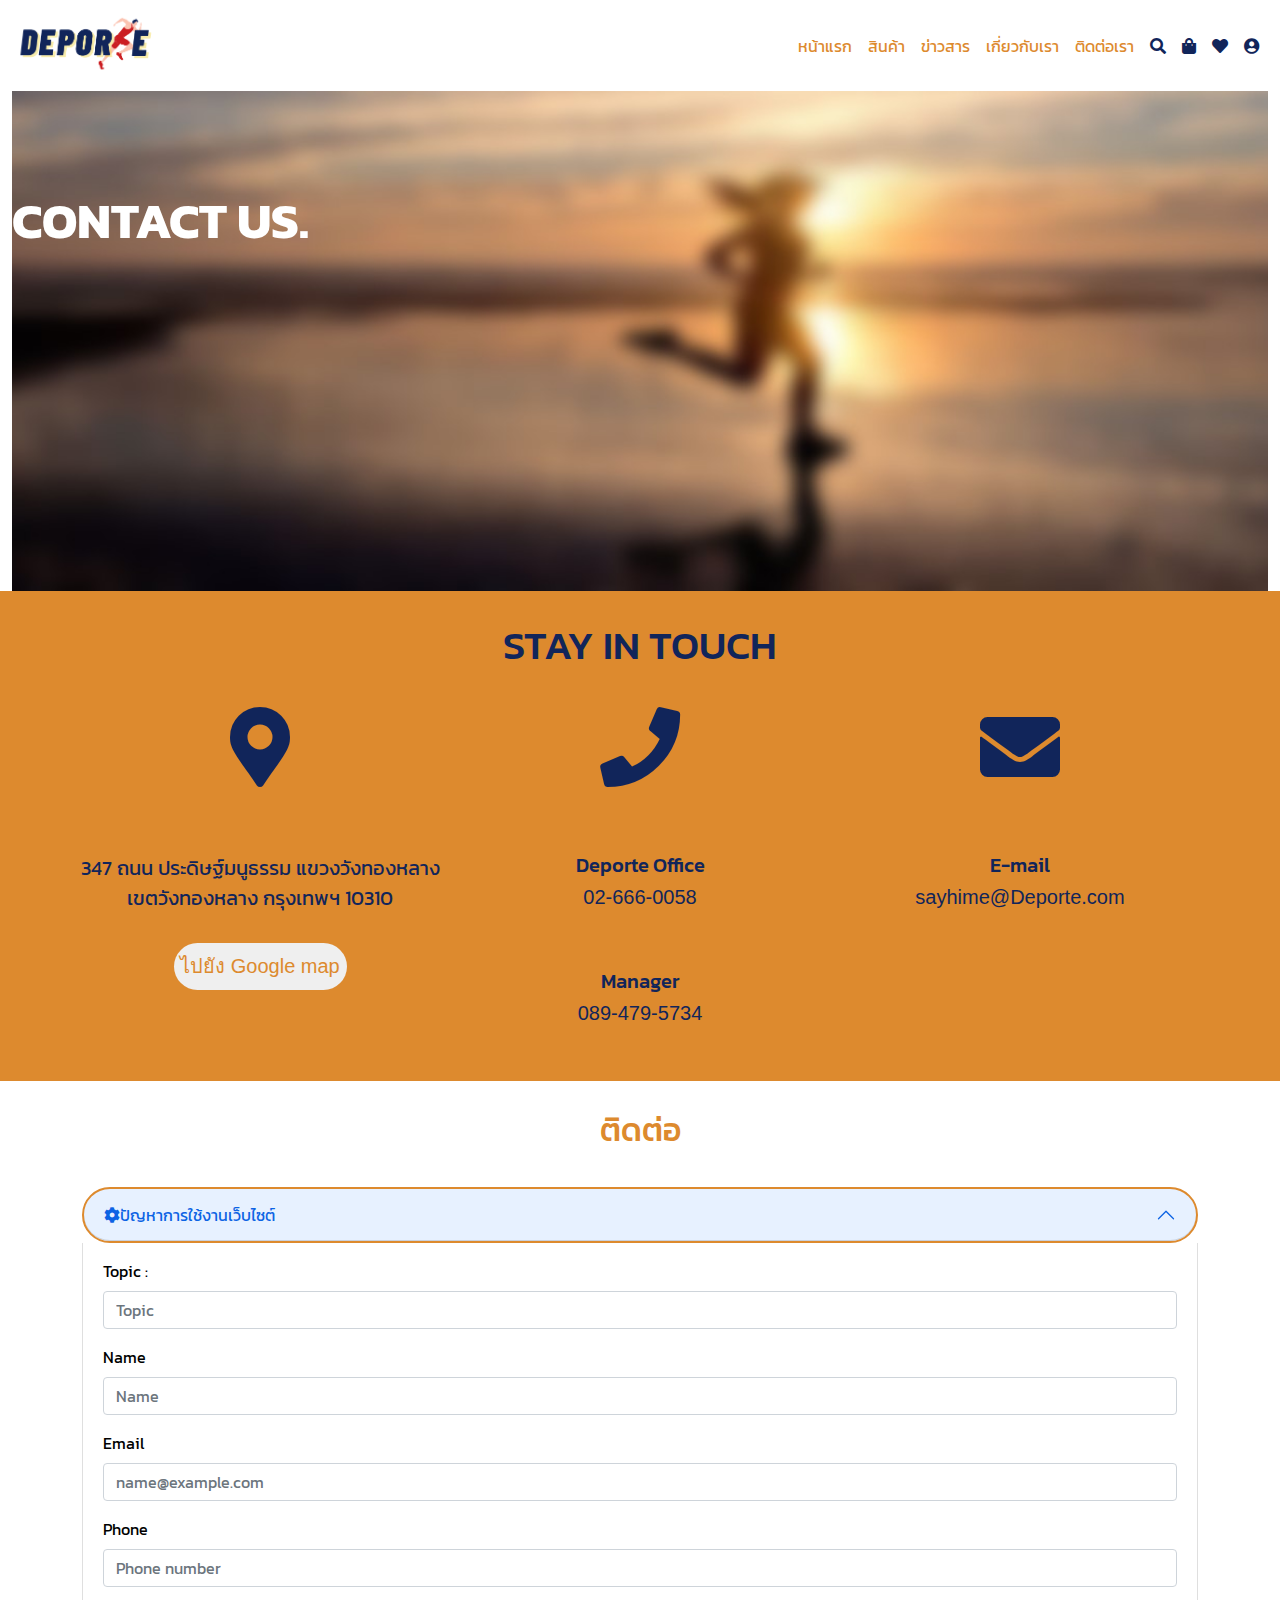
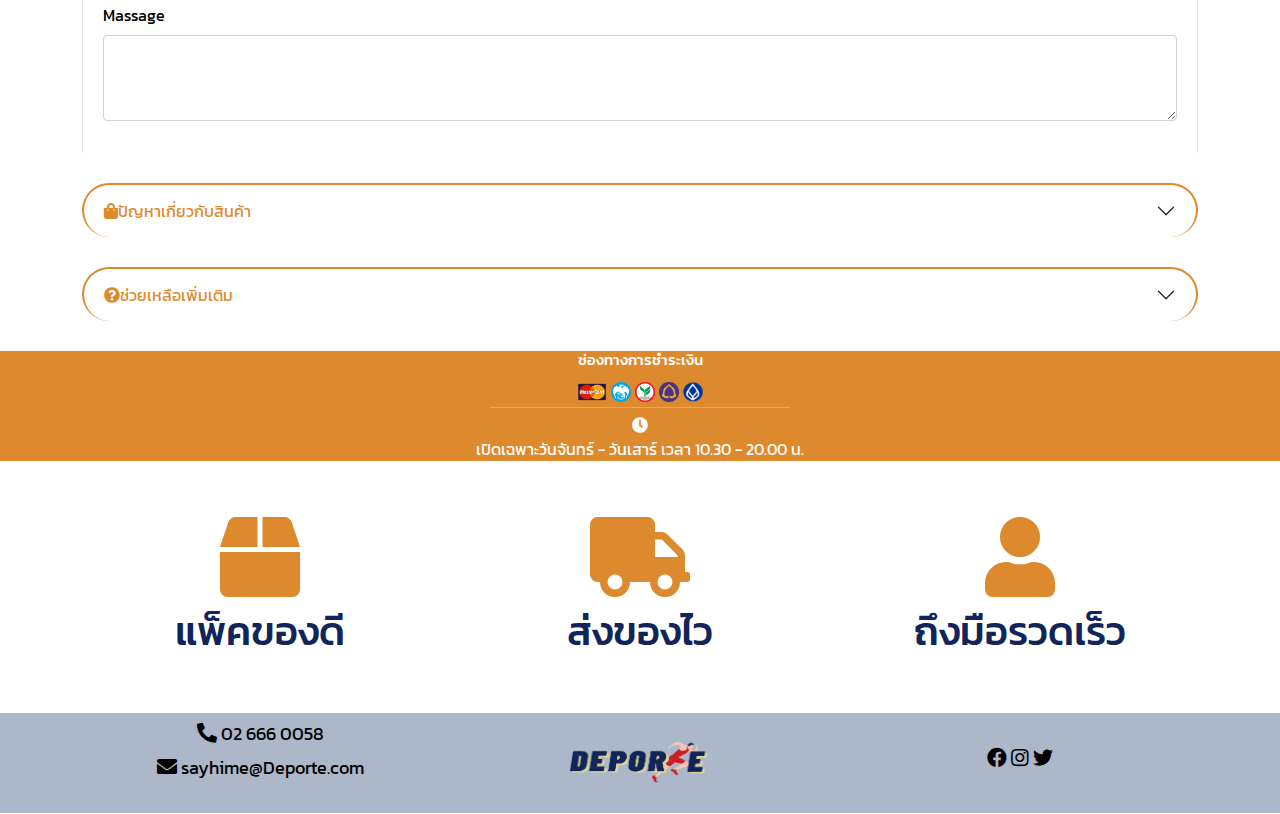
<file: contact.html>
<!DOCTYPE html>
<html lang="en">
<head>
    <meta charset="UTF-8">
    <meta http-equiv="X-UA-Compatible" content="IE=edge">
    <meta name="viewport" content="width=device-width, initial-scale=1.0">
    <title>Deporte</title>
    <link rel="shortcut icon" href="images/Logo.ico">
    <link rel="stylesheet" type="text/css" href="css/contact.css">
    <link rel="stylesheet" type="text/css" href="css/bootstrap.min.css">
    <link rel="stylesheet" type="text/css" href="css/font-awesome.min.css">
    <link href="https://cdn.jsdelivr.net/npm/bootstrap@5.0.0-beta3/dist/css/bootstrap.min.css" rel="stylesheet"
        integrity="sha384-eOJMYsd53ii+scO/bJGFsiCZc+5NDVN2yr8+0RDqr0Ql0h+rP48ckxlpbzKgwra6" crossorigin="anonymous">

    <link rel="stylesheet" type="text/css"
        href="https://cdnjs.cloudflare.com/ajax/libs/font-awesome/5.15.2/css/all.min.css">
    <link rel="preconnect" href="https://fonts.gstatic.com">
    <link href="https://fonts.googleapis.com/css2?family=Kanit&display=swap" rel="stylesheet">
</head>

<body>
    <div class="container-fluid">
        <nav class="navbar navbar-expand-md navbar-light">
            <a href="index.html" class="navbar-brand">
                <img class="logo" src="images/Logo.png" width="150" height="65">
            </a>
            <button class="navbar-toggler" type="button" data-bs-toggle="collapse" data-bs-target="#toggleMobileMenu"
                aria-controls="toggleMobileMenu" aria-expanded="false" aria-lable="Toggle navigation">

                <span class="navbar-toggler-icon"></span>
            </button>
            <div class="collapse navbar-collapse" id="toggleMobileMenu">
                <ul class="navbar-nav ms-auto">
                    <li>
                        <a href="index.html" class="nav-link" style="color: #DD8A2E;">หน้าแรก</a>
                    </li>
                    <li>
                        <a href="feature.html" class="nav-link" style="color: #DD8A2E;">สินค้า</a>
                    </li>
                    <li>
                        <a href="#" class="nav-link" style="color: #DD8A2E;">ข่าวสาร</a>
                    </li>
                    <li>
                        <a href="#" class="nav-link" style="color: #DD8A2E;">เกี่ยวกับเรา</a>
                    </li>
                    <li>
                        <a href="contact.html" class="nav-link" style="color: #DD8A2E;">ติดต่อเรา</a>
                    </li>
                    <li>
                        <a href="#" class="nav-link" style="color: #11255A;"><i class="fa fa-search"></i></a>
                    </li>
                    <li>
                        <a href="#" class="nav-link" style="color: #11255A;"><i class="fa fa-shopping-bag"></i></a>
                    </li>
                    <li>
                        <a href="#" class="nav-link" style="color: #11255A;"><i class="fa fa-heart"></i></a>
                    </li>
                    <li>
                        <a href="#" class="nav-link" style="color: #11255A;"><i class="fa fa-user-circle"></i></a>
                    </li>
                </ul>
            </div>
        </nav>
        <div class="banner">
            <h1>CONTACT US.</h1>
        </div>
    </div>
    <!-- contact -->
    <div class="contact">
        <div class="container">
            <div class="text">
                <h1>STAY IN TOUCH</h1>
            </div>
            <div class="row mx-n1">
                <div class="col-sm-4 px-1">
                    <div class="box-contact">
                        <i class="fa fa-map-marker-alt"></i>
                        <p>347 ถนน ประดิษฐ์มนูธรรม
                            แขวงวังทองหลาง <br> เขตวังทองหลาง
                            กรุงเทพฯ 10310</p>
                        <button class="icon-button">ไปยัง Google map</button>
                    </div>
                </div>
                <div class="col-sm-4 px-1">
                    <div class="box-contact">
                        <i class="fa fa-phone"></i><br>
                        <h3>Deporte Office</h3>
                        <h5>02-666-0058</h5>
                        <h3>Manager</h3>
                        <h5>089-479-5734</h5>
                    </div>
                </div>
                <div class="col-sm-4 px-1">
                    <div class="box-contact">
                        <i class="fa fa-envelope"></i>
                        <h3>E-mail</h3>
                        <h5>sayhime@Deporte.com</h5>
                    </div>
                </div>
            </div>
        </div>
    </div>
    <!-- ติดต่อ -->
    <section class="con">
        <div class="container">
            <h2>ติดต่อ</h2>
            <div class="row">
                <div class="col-12">
                    <div class="accordion" id="accordionExample">
                        <!-- <div class="accordion-item"> -->
                        <h2 class="accordion-header" id="headingOne">
                            <button class="accordion-button" type="button" data-bs-toggle="collapse"
                                data-bs-target="#collapseOne" aria-expanded="true" aria-controls="collapseOne">
                                <i class="fa fa-cog "></i>ปัญหาการใช้งานเว็บไซต์
                            </button>
                        </h2>
                        <div id="collapseOne" class="accordion-collapse collapse show" aria-labelledby="headingOne"
                            data-bs-parent="#accordionExample">
                            <div class="accordion-body">
                                <div class="mb-3">
                                    <label for="exampleFormControlInput1" class="form-label">Topic :</label>
                                    <input class="form-control" id="exampleFormControlInput1" placeholder="Topic">
                                </div>
                                <div class="mb-3">
                                    <label for="exampleFormControlInput1" class="form-label">Name</label>
                                    <input class="form-control" id="exampleFormControlInput1" placeholder="Name">
                                </div>
                                <div class="mb-3">
                                    <label for="exampleFormControlInput1" class="form-label">Email</label>
                                    <input type="email" class="form-control" id="exampleFormControlInput1"
                                        placeholder="name@example.com">
                                </div>
                                <div class="mb-3">
                                    <label for="exampleFormControlInput1" class="form-label">Phone</label>
                                    <input class="form-control" id="exampleFormControlInput1"
                                        placeholder="Phone number">
                                </div>
                                <div class="mb-3">
                                    <label for="exampleFormControlTextarea1" class="form-label">Massage</label>
                                    <textarea class="form-control" id="exampleFormControlTextarea1" rows="3"></textarea>
                                </div>
                            </div>
                        </div>
                        <!-- </div> -->
                        <!-- <div class="accordion-item"> -->
                        <h2 class="accordion-header" id="headingTwo">
                            <button class="accordion-button collapsed" type="button" data-bs-toggle="collapse"
                                data-bs-target="#collapseTwo" aria-expanded="false" aria-controls="collapseTwo">
                                <i class="fa fa-shopping-bag"></i>ปัญหาเกี่ยวกับสินค้า
                            </button>
                        </h2>
                        <div id="collapseTwo" class="accordion-collapse collapse" aria-labelledby="headingTwo"
                            data-bs-parent="#accordionExample">
                            <div class="accordion-body">
                                <div class="mb-3">
                                    <label for="exampleFormControlInput1" class="form-label">Topic :</label>
                                    <input class="form-control" id="exampleFormControlInput1" placeholder="Topic">
                                </div>
                                <div class="mb-3">
                                    <label for="exampleFormControlInput1" class="form-label">Name</label>
                                    <input class="form-control" id="exampleFormControlInput1" placeholder="Name">
                                </div>
                                <div class="mb-3">
                                    <label for="exampleFormControlInput1" class="form-label">Email</label>
                                    <input type="email" class="form-control" id="exampleFormControlInput1"
                                        placeholder="name@example.com">
                                </div>
                                <div class="mb-3">
                                    <label for="exampleFormControlInput1" class="form-label">Phone</label>
                                    <input class="form-control" id="exampleFormControlInput1"
                                        placeholder="Phone number">
                                </div>
                                <div class="mb-3">
                                    <label for="exampleFormControlTextarea1" class="form-label">Massage</label>
                                    <textarea class="form-control" id="exampleFormControlTextarea1" rows="3"></textarea>
                                </div>
                            </div>
                        </div>
                        <!-- </div> -->
                        <!-- <div class="accordion-item"> -->
                        <h2 class="accordion-header" id="headingThree">
                            <button class="accordion-button collapsed" type="button" data-bs-toggle="collapse"
                                data-bs-target="#collapseThree" aria-expanded="false" aria-controls="collapseThree">
                                <i class="fa fa-question-circle"></i>ช่วยเหลือเพิ่มเติม
                            </button>
                        </h2>
                        <div id="collapseThree" class="accordion-collapse collapse" aria-labelledby="headingThree"
                            data-bs-parent="#accordionExample">
                            <div class="accordion-body">
                                <div class="mb-3">
                                    <label for="exampleFormControlInput1" class="form-label">Topic :</label>
                                    <input class="form-control" id="exampleFormControlInput1" placeholder="Topic">
                                </div>
                                <div class="mb-3">
                                    <label for="exampleFormControlInput1" class="form-label">Name</label>
                                    <input class="form-control" id="exampleFormControlInput1" placeholder="Name">
                                </div>
                                <div class="mb-3">
                                    <label for="exampleFormControlInput1" class="form-label">Email</label>
                                    <input type="email" class="form-control" id="exampleFormControlInput1"
                                        placeholder="name@example.com">
                                </div>
                                <div class="mb-3">
                                    <label for="exampleFormControlInput1" class="form-label">Phone</label>
                                    <input class="form-control" id="exampleFormControlInput1"
                                        placeholder="Phone number">
                                </div>
                                <div class="mb-3">
                                    <label for="exampleFormControlTextarea1" class="form-label">Massage</label>
                                    <textarea class="form-control" id="exampleFormControlTextarea1" rows="3"></textarea>
                                </div>
                            </div>
                        </div>
                        <!-- </div> -->
                    </div>
                </div>
            </div>
        </div>
    </section>
    <!-- ช่องทางชำระเงิน -->
    <section class="credit">
        <h1>ช่องทางการชำระเงิน</h1>
        <img class="master" src="images/master.png">
        <img src="images/ktb.png">
        <img src="images/kbank.png">
        <img src="images/scb.png">
        <img src="images/bangkok.png">
        <hr width="300">
        <i class="fa fa-clock"></i>
        <p>เปิดเฉพาะวันจันทร์ - วันเสาร์ เวลา 10.30 - 20.00 น. </p>
    </section>
    <!-- จัดส่ง -->
    <section class="shipment">
        <div class="container mb-5mt5">
            <div class="row">
                <div class="col-md-4">
                    <i class="fa fa-box"></i>
                    <div class="circle"></div>
                    <!-- <hr size="8"> -->
                    <h1>แพ็คของดี</h1>
                </div>
                <div class="col-md-4">
                    <i class="fa fa-truck"></i>
                    <div class="circle"></div>
                    <!-- <hr size="8"> -->
                    <h1>ส่งของไว</h1>
                </div>
                <div class="col-md-4">
                    <i class="fa fa-user"></i>
                    <div class="circle"></div>
                    <!-- <hr size="8"> -->
                    <h1>ถึงมือรวดเร็ว</h1>
                </div>
            </div>
            <hr size="8">
    </section>
    <!-- footer -->
    <footer class="footer">
        <div class="container">
            <div class="row justify-content-md-center">
                <div class="col">
                    <div class="footer-text"><i class="fa fa-phone-alt"></i>&nbsp;02  666 0058</div>
                    <div class="footer-text"><i class="fa fa-envelope"></i>&nbsp;sayhime@Deporte.com</div>
                </div>
                <div class="col">
                    <img class="img-footer" src="images/Logo.png">
                </div>
                <div class="col">
                    <div class="footer-right"> 
                        <i class="fab fa-facebook"></i>
                        <i class="fab fa-instagram"></i>
                        <i class="fab fa-twitter"></i>
                    </div>
                </div>
            </div>
        </div>
    </footer>
    <script src="https://cdn.jsdelivr.net/npm/bootstrap@5.0.0-beta3/dist/js/bootstrap.bundle.min.js"
        integrity="sha384-JEW9xMcG8R+pH31jmWH6WWP0WintQrMb4s7ZOdauHnUtxwoG2vI5DkLtS3qm9Ekf"
        crossorigin="anonymous"></script>
</body>

</html>
</file>
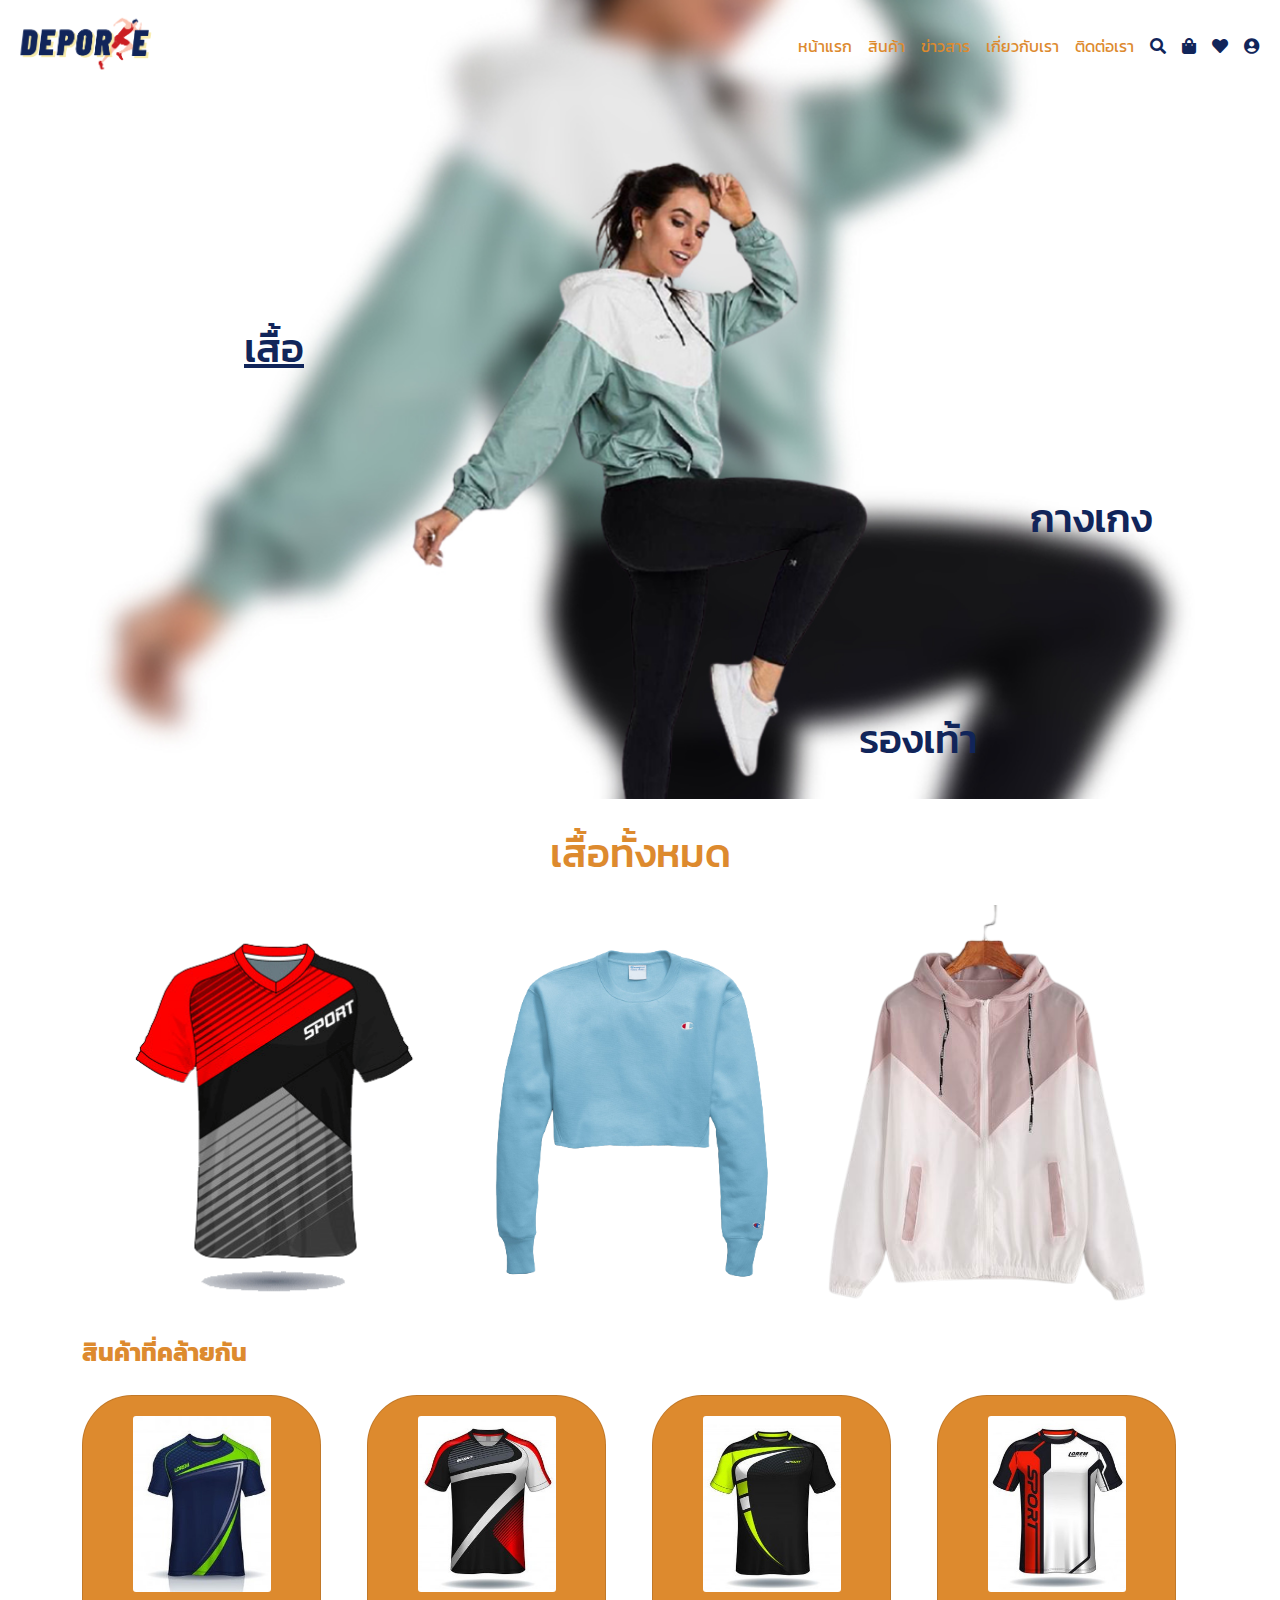
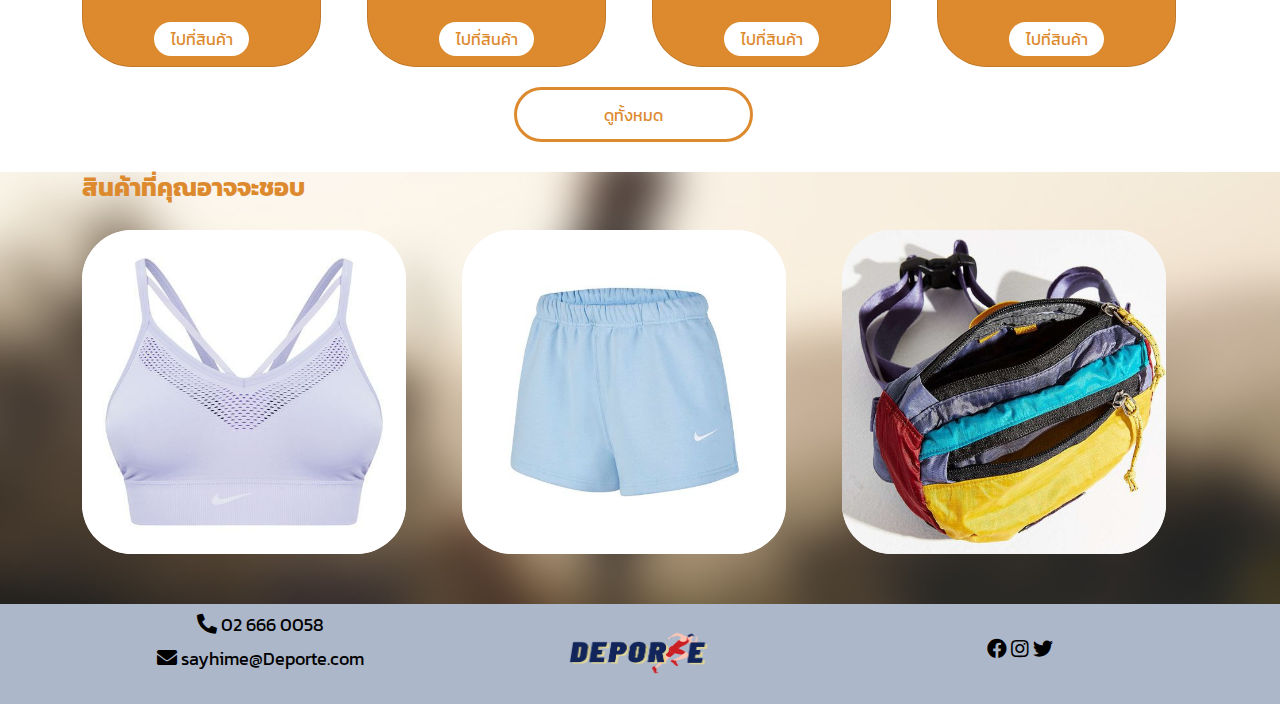
<file: feature.html>
<!DOCTYPE html>
<html lang="en">

<head>
    <meta charset="UTF-8">
    <meta http-equiv="X-UA-Compatible" content="IE=edge">
    <meta name="viewport" content="width=device-width, initial-scale=1.0">
    <title>Deporte</title>
    <link rel="shortcut icon" href="images/Logo.ico">
    <link rel="stylesheet" type="text/css" href="css/feature.css">
    <link rel="stylesheet" type="text/css" href="css/bootstrap.min.css">
    <link rel="stylesheet" type="text/css" href="css/font-awesome.min.css">
    <link href="https://cdn.jsdelivr.net/npm/bootstrap@5.0.0-beta3/dist/css/bootstrap.min.css" rel="stylesheet"
        integrity="sha384-eOJMYsd53ii+scO/bJGFsiCZc+5NDVN2yr8+0RDqr0Ql0h+rP48ckxlpbzKgwra6" crossorigin="anonymous">

    <link rel="stylesheet" type="text/css"
        href="https://cdnjs.cloudflare.com/ajax/libs/font-awesome/5.15.2/css/all.min.css">
    <link rel="preconnect" href="https://fonts.gstatic.com">
    <link href="https://fonts.googleapis.com/css2?family=Kanit&display=swap" rel="stylesheet">

    <script src="https://code.jquery.com/jquery-3.6.0.min.js"
        integrity="sha256-/xUj+3OJU5yExlq6GSYGSHk7tPXikynS7ogEvDej/m4=" crossorigin="anonymous"></script>
    <script src="https://cdnjs.cloudflare.com/ajax/libs/OwlCarousel2/2.3.4/owl.carousel.min.js"
        integrity="sha512-bPs7Ae6pVvhOSiIcyUClR7/q2OAsRiovw4vAkX+zJbw3ShAeeqezq50RIIcIURq7Oa20rW2n2q+fyXBNcU9lrw=="
        crossorigin="anonymous"></script>
    <link rel="stylesheet" href="https://cdnjs.cloudflare.com/ajax/libs/OwlCarousel2/2.3.4/assets/owl.carousel.min.css"
        integrity="sha512-tS3S5qG0BlhnQROyJXvNjeEM4UpMXHrQfTGmbQ1gKmelCxlSEBUaxhRBj/EFTzpbP4RVSrpEikbmdJobCvhE3g=="
        crossorigin="anonymous" />
</head>

<body>
    <div class="container-fluid landing-bg">
        <nav class="navbar navbar-expand-md navbar-light">
            <a href="index.html" class="navbar-brand">
                <img class="logo" src="images/Logo.png" width="150" height="65">
            </a>
            <button class="navbar-toggler" type="button" data-bs-toggle="collapse" data-bs-target="#toggleMobileMenu"
                aria-controls="toggleMobileMenu" aria-expanded="false" aria-lable="Toggle navigation">

                <span class="navbar-toggler-icon"></span>
            </button>
            <div class="collapse navbar-collapse" id="toggleMobileMenu">
                <ul class="navbar-nav ms-auto">
                    <li>
                        <a href="index.html" class="nav-link" style="color: #DD8A2E;">หน้าแรก</a>
                    </li>
                    <li>
                        <a href="feature.html" class="nav-link" style="color: #DD8A2E;">สินค้า</a>
                    </li>
                    <li>
                        <a href="#" class="nav-link" style="color: #DD8A2E;">ข่าวสาร</a>
                    </li>
                    <li>
                        <a href="#" class="nav-link" style="color: #DD8A2E;">เกี่ยวกับเรา</a>
                    </li>
                    <li>
                        <a href="contact.html" class="nav-link" style="color: #DD8A2E;">ติดต่อเรา</a>
                    </li>
                    <li>
                        <a href="#" class="nav-link" style="color: #11255A;"><i class="fa fa-search"></i></a>
                    </li>
                    <li>
                        <a href="#" class="nav-link" style="color: #11255A;"><i class="fa fa-shopping-bag"></i></a>
                    </li>
                    <li>
                        <a href="#" class="nav-link" style="color: #11255A;"><i class="fa fa-heart"></i></a>
                    </li>
                    <li>
                        <a href="#" class="nav-link" style="color: #11255A;"><i class="fa fa-user-circle"></i></a>
                    </li>
                </ul>
            </div>
        </nav>
        <div class="nav-text">
            <h1>เสื้อ</h1>
        </div>
        <div class="nav-text2">
            <h1>กางเกง</h1>
        </div>
        <div class="nav-text3">
            <h1>รองเท้า</h1>
        </div>
    </div>

    <section>
        <div class="product-text">
            <h1>เสื้อทั้งหมด</h1>
        </div>
        <div class="container justify-content-center">
            <div class="wrapper justify-content-center">
                <div class="carousel owl-carousel justify-content-center">
                    <div class="card">
                        <img src="images/pro1.png" class="card-img">
                        <div class="thumb-overlay">
                            <h1>เสื้อกีฬา</h1>
                            <h3>799 บาท</h3>
                            <p>ทำมาจากผ้า CVC
                                เป็นผ้าที่นำเอาการผสมผสานของเส้นใยธรรมชาติกับใยสังเคราะห์มาผสมกันตามสัดส่วน
                                ที่เหมาะสมเพื่อให้ได้คุณสมบัติที่ดีของจากเส้นใยทั้งสองแบบออกมาเป็น ผ้าCVC
                                ผ้าเกิดจากเส้นด้ายที่ถักทอ
                                และเส้นด้าย</p>
                            <div id="circle"></div>
                            <div id="circle2"></div>
                            <div id="circle3"></div>
                            <select class="form-select" aria-label="Default select example">
                                <option selected>Size</option>
                                <option value="1">S</option>
                                <option value="2">M</option>
                                <option value="3">L</option>
                                <option value="4">XL</option>
                                <option value="5">XXL</option>
                            </select>
                            <button type="button" class="btn">ADD TO DARD</button>
                        </div>
                    </div>
                    <div class="card">
                        <img src="images/pro2.png" class="card-img">
                        <div class="thumb-overlay">
                            <h1>เสื้อกีฬา</h1>
                            <h3>799 บาท</h3>
                            <p>ทำมาจากผ้า CVC
                                เป็นผ้าที่นำเอาการผสมผสานของเส้นใยธรรมชาติกับใยสังเคราะห์มาผสมกันตามสัดส่วน
                                ที่เหมาะสมเพื่อให้ได้คุณสมบัติที่ดีของจากเส้นใยทั้งสองแบบออกมาเป็น ผ้าCVC
                                ผ้าเกิดจากเส้นด้ายที่ถักทอ
                                และเส้นด้าย</p>
                            <div id="circle"></div>
                            <div id="circle2"></div>
                            <div id="circle3"></div>
                            <select class="form-select" aria-label="Default select example">
                                <option selected>Size</option>
                                <option value="1">S</option>
                                <option value="2">M</option>
                                <option value="3">L</option>
                                <option value="4">XL</option>
                                <option value="5">XXL</option>
                            </select>
                            <button type="button" class="btn">ADD TO DARD</button>
                        </div>
                    </div>
                    <div class="card">
                        <img src="images/pro3.png" class="card-img">
                        <div class="thumb-overlay">
                            <h1>เสื้อกีฬา</h1>
                            <h3>799 บาท</h3>
                            <p>ทำมาจากผ้า CVC
                                เป็นผ้าที่นำเอาการผสมผสานของเส้นใยธรรมชาติกับใยสังเคราะห์มาผสมกันตามสัดส่วน
                                ที่เหมาะสมเพื่อให้ได้คุณสมบัติที่ดีของจากเส้นใยทั้งสองแบบออกมาเป็น ผ้าCVC
                                ผ้าเกิดจากเส้นด้ายที่ถักทอ
                                และเส้นด้าย</p>
                            <div id="circle"></div>
                            <div id="circle2"></div>
                            <div id="circle3"></div>
                            <select class="form-select" aria-label="Default select example">
                                <option selected>Size</option>
                                <option value="1">S</option>
                                <option value="2">M</option>
                                <option value="3">L</option>
                                <option value="4">XL</option>
                                <option value="5">XXL</option>
                            </select>
                            <button type="button" class="btn">ADD TO DARD</button>
                        </div>
                    </div>
                </div>
            </div>
        </div>
    </section>

    <section>
        <div class="container justify-content-center">
            <div class="pro-text">
                <h1>สินค้าที่คล้ายกัน</h1>
                <div class="row justify-content-center">
                    <div class="col-sm-4 col-md-6 col-xl-3">
                        <div class="card">
                            <img src="images/pro4.png" class="card-img">
                            <button class="button">ไปที่สินค้า</button>
                        </div>
                    </div>
                    <div class="col-sm-4 col-md-6 col-xl-3">
                        <div class="card">
                            <img src="images/pro5.png" class="card-img">
                            <button class="button">ไปที่สินค้า</button>
                        </div>
                    </div>
                    <div class="col-sm-4 col-md-6 col-xl-3">
                        <div class="card">
                            <img src="images/pro6.png" class="card-img">
                            <button class="button">ไปที่สินค้า</button>
                        </div>
                    </div>
                    <div class="col-sm-4 col-md-6 col-xl-3">
                        <div class="card">
                            <img src="images/pro7.png" class="card-img">
                            <button class="button">ไปที่สินค้า</button>
                        </div>
                    </div>
                </div>
                <button class="button2 justify-content-center">ดูทั้งหมด</button>
            </div>
        </div>
    </section>

    <section class="back-pic justify-content-center">
        <div class="container">
            <div class="product-fav">
                <h1>สินค้าที่คุณอาจจะชอบ</h1>
                <div class="row justify-content-center">
                    <div class="col-sm-4 col-md-4">
                        <div class="card">
                            <img src="images/pro8.png" class="product-fav-img">
                        </div>
                    </div>
                    <div class="col-sm-4 col-md-4">
                        <div class="card">
                            <img src="images/pro9.png" class="product-fav-img">
                        </div>
                    </div>
                    <div class="col-sm-4 col-md-4">
                        <div class="card">
                            <img src="images/pro10.png" class="product-fav-img">
                        </div>
                    </div>
                </div>
            </div>
    </section>

    <footer class="footer">
        <div class="container">
            <div class="row justify-content-md-center">
                <div class="col">
                    <div class="footer-text"><i class="fa fa-phone-alt"></i>&nbsp;02 666 0058</div>
                    <div class="footer-text"><i class="fa fa-envelope"></i>&nbsp;sayhime@Deporte.com</div>
                </div>
                <div class="col">
                    <img class="img-footer" src="images/Logo.png">
                </div>
                <div class="col">
                    <div class="footer-right">
                        <i class="fab fa-facebook"></i>
                        <i class="fab fa-instagram"></i>
                        <i class="fab fa-twitter"></i>
                    </div>
                </div>
            </div>
        </div>
    </footer>

    <script>
        $(".carousel").owlCarousel({
            margin: 10,
            loop: true,
            nav: true,
            navText: ['<i class="fa fa-arrow-circle-left"></i>', '<i class="fa fa-arrow-circle-right"></i>'],
            // autoplay: true,
            // autoplayHoverPause: true,
            responsive: {
                0: {
                    items: 1,
                    nav: false
                },
                768: {
                    items: 2,
                    nav: false
                },
                1024: {
                    items: 3,
                    nav: false
                }
            }
        });
    </script>
    <script src="https://cdn.jsdelivr.net/npm/bootstrap@5.0.0-beta3/dist/js/bootstrap.bundle.min.js"
        integrity="sha384-JEW9xMcG8R+pH31jmWH6WWP0WintQrMb4s7ZOdauHnUtxwoG2vI5DkLtS3qm9Ekf"
        crossorigin="anonymous"></script>
</body>

</html>
</file>
<file: css/contact.css>
*{
    margin: 0;
    padding: 0;
    border: 0;
    box-sizing: border-box;
}

html{
    font-family: 'Kanit', sans-serif;
}

.container-fluid{
    background-color: #fff;
}

.carousel-item img{
    width: 100%;
    height: 100%;
    background-position: center;
    background-size: cover;
}

.container-fluid .banner{
    background-image: url(./../images/banner3.jpg);
    height: 500px;
    background-position: center;
    background-repeat: no-repeat;
    background-size: cover;
}

.container-fluid .banner h1{
    color: #fff;
    font-family: 'Kanit', sans-serif;
    font-weight: bold;
    font-size: 50px;
    position: relative;
    top: 100px;
}

.contact{
    background-color: #DD8A2E;
    height: 1100px;
    text-align: center;
    color: #11255A;
    font-family: 'Roboto', sans-serif;
    font-size: 40px;
    margin-top: auto;
}

.contact .text{
    position: relative;
    top: 30px;
    font-family: 'Kanit', sans-serif;
}
.contact i{
    font-size: 80px;
    margin-top: 60px;
}

.contact p{
    font-size: 20px;
    margin-top: 60px;
    font-family: 'Kanit', sans-serif;
}

.contact h3{
    font-size: 20px;
    margin-top: 60px;
    font-family: 'Kanit', sans-serif;
}

.contact .icon-button{
    width: 173px;
    height: 47px;
    font-size: 20px;
    border-radius: 50px;
    color: #DD8A2E;
}

.contact .icon-button:hover{
    background-color: #CB1E22;
    color: #fff;
}
/* .contact .row .px-1 .box-contact{
    width: 150px;
    height: 150px;
    border-radius: 50%;
    text-align: center;
    background-color: #fff;
    position: relative;
} */

.container h2{
    color: #DD8A2E;
    font-family: 'Kanit', sans-serif;
    margin-top: 30px;
    text-align: center;
}

.container .accordion-button{
    background-color: #fff;
    color: #DD8A2E;
    margin-top: 20px;
    word-spacing: 2px;
    border-radius: 30px;
    border: 2px solid #DD8A2E;
    /* border-bottom: none; */
}

.accordion-button:not(.collapsed) {
    color: #fff;
    background-color: #DD8A2E;
    box-shadow: rgb(0 0 0 / 13%) 0px -1px 0px inset;
}

.container .accordion-button .collapsed {
    border-bottom: none;
    border-bottom-width: none;
}

.accordion-button .collapsed {
    border-bottom-width: none;
}

.container .accordion-button:hover{
    color: #11255A;
}

.credit{
    height: auto;
    background-color: #DD8A2E;
    margin-top: 30px;
    text-align: center;
}

.credit h1{
    font-family: 'Kanit', sans-serif;
    color: #fff;
    font-size: 15px;
}

.credit .master{
    width: 30px;
    height: 20px;
}

.credit img{
    width: 20px;
    height: 20px;
}

.credit hr{
    margin: 5px auto;
    color: #fff;
}

.credit i{
    color: #fff;
}

.credit p{
    font-family: 'Kanit', sans-serif;
    color: #fff;
}
.shipment{
    text-align: center;
}
.shipment i{
    color: #DD8A2E;
    font-size: 80px;
    margin-top: 40px;
}

.shipment h1{
    font-family: 'Kanit', sans-serif;
    color: #11255A;
    margin-top: 10px;
}

.shipment .circle{
    width: 30px;
    height: 30px;
    background-color: #CB1E22;
    border-radius: 50%;
    margin: 20px auto;
    display: none;
}

.shipment hr{
    color: #CB1E22;
    margin-top: -85px;
    width: 100%;
    display: none;
}

.footer{
    height: 57px;
    background-color: #ACB7C9;
    text-align: center;
    margin: auto;
}

.footer .img-footer{
    width: 96px;
    height: 37px;
    margin: 10px auto;
}

.footer i{
    font-size: 5px;
    margin-top: 10px;
}

.footer .container .col .footer-text{
    font-family: 'Kanit', sans-serif;
    font-size: 2px;
}

.footer-right{
    margin-top: 10px;
}

@media screen and (min-width: 768px){
    .container-fluid .banner h1{
        color: #fff;
        font-family: 'Kanit', sans-serif;
        font-weight: bold;
        font-size: 50px;
        position: relative;
        top: 100px;
    }

    .contact{
        background-color: #DD8A2E;
        height: 490px;
        text-align: center;
        color: #11255A;
        font-family: 'Roboto', sans-serif;
        font-size: 40px;
        margin-top: auto;
    }

    .shipment hr{
        color: #CB1E22;
        margin-top: -85px;
        width: 100%;
    }

    .footer{
        height: 100px;
        background-color: #ACB7C9;
        text-align: center;
        margin-top: 50px;
    }
    
    .footer .img-footer{
        width: 158px;
        height: 51px;
        margin: 25px auto;
    }
    
    .footer i{
        font-size: 20px;
        margin-top: 10px;
    }
    
    .footer .container .col .footer-text{
        font-family: 'Kanit', sans-serif;
        font-size: 18px;
    }
    
    .footer-right{
        margin-top: 25px;
    }
}
</file>
<file: css/feature.css>
*{
    margin: 0;
    padding: 0;
    border: 0;
    box-sizing: border-box;
}

html{
    font-family: 'Kanit', sans-serif;
}

.landing-bg {
    background-image: url(./../images/banner2.jpg);
    height: 799px;
    background-position: center;
    background-repeat: no-repeat;
    background-size: cover;
}

.nav-text {
    position: relative;
    top: 198px;
    left: 33px;
    width: 32px;
    height: 32px;
    text-align: left;
    text-decoration: underline;
    font: normal normal normal 24px/32px Kanit;
    letter-spacing: 0px;
    color: #11255A;
    opacity: 1;
}

.nav-text2{
    position: relative;
    top: 320px;
    left: 271px;
    width: 63px;
    height: 32px;
    text-align: left;
    font: normal normal normal 24px/32px Kanit;
    letter-spacing: 0px;
    color: #11255A;
    opacity: 1;
}

.nav-text3{
    position: relative;
    top: 570px;
    left: 168px;
    width: 64px;
    height: 32px;
    text-align: left;
    font: normal normal normal 24px/32px Kanit;
    letter-spacing: 0px;
    color: #11255A;
    opacity: 1;
}

.product-text{
    color: #DD8A2E;
    text-align: center;
    margin-top: 30px;
    font-family: 'Kanit', sans-serif;
}

.wrapper{
    width: 100%;
}

.wrapper .carousel{
    margin: auto;
    padding: 0 30px;
}

.carousel .card{
    width: 324px;
    height: 412px;
    border-radius: 12%;
    margin: 20px 0;
    border: none;
}

.thumb-overlay{
    width: 100%;
    height: 100%;
    background-color: #333;
    opacity: 0;
    text-align: center;
    color: white;
    position: absolute;
    top: 0;
    left: 0;
    border-radius: 40px;
    box-sizing: border-box;
    font-weight: lighter;
    transition: all 0.5s ease-in-out;
}

.card:hover .thumb-overlay{
    opacity: .9;
}

.thumb-overlay h1{
    position: relative;
    top: 20px;
    font-family: 'Kanit', sans-serif;
    color: #DD8A2E;
    font-size: 40px;
    font-weight: bold;
    letter-spacing: 15px;
}

.thumb-overlay h3{
    position: relative;
    top: 20px;
    font-family: 'Kanit', sans-serif;
    color: #DD8A2E;
    font-size: 20px;
    font-weight: bold;
}

.thumb-overlay p{
    position: relative;
    top: 20px;
    font-family: 'Kanit', sans-serif;
    color: #fff;
    font-size: 15px;
}

.thumb-overlay #circle {
    width: 30px; 
    height: 30px; 
    background: #000; 
    -moz-border-radius: 70px;
    -webkit-border-radius: 70px;
    border-radius: 70px;
    margin: 0 0 10px 10px;
    float: left;
    cursor: pointer;
}

.thumb-overlay #circle2 {
    width: 30px; 
    height: 30px; 
    background: #F50200; 
    -moz-border-radius: 70px;
    -webkit-border-radius: 70px;
    border-radius: 70px;
    margin: 0 0 10px 10px;
    float: left;
    cursor: pointer;
}

.thumb-overlay #circle3 {
    width: 30px; 
    height: 30px; 
    background: #8F8F8F; 
    -moz-border-radius: 70px;
    -webkit-border-radius: 70px;
    border-radius: 70px;
    margin: 0 0 10px 10px;
    float: left;
    cursor: pointer;
}

.thumb-overlay .btn{
    width: 194px;
    height: 35px;
    background-color: #DD8A2E;
    color: #fff;
    text-align: center;
    position: relative;
    top: 20px;
    font-family: 'Kanit', sans-serif;
}

.thumb-overlay .btn:hover{
    background-color: #11255A;
    color: #fff;
}

.pro-text h1{
    color: #DD8A2E;
    font-family: 'Kanit', sans-serif;
    font-size: 25px;
    font-weight: bold;
}

.pro-text .card{
    width: 239px;
    height: 272px;
    background-color: #DD8A2E;
    border-radius: 50px;
    margin: 20px 0;
}

.pro-text .card .card-img{
    width: 138px;
    height: 176px;
    margin: 20px auto;
}

.pro-text .card .button{
    width: 95px;
    height: 36px;
    border-radius: 50px;
    margin: 10px auto;
    color: #DD8A2E;
    background-color: #fff;
    font-family: 'Kanit', sans-serif;
}

.pro-text .card .button:hover{
    color: #fff;
    background-color: #11255A;
}

.pro-text .button2{
    width: 239px;
    height: 55px;
    background-color: #fff;
    border: solid #DD8A2E;
    border-radius: 50px;
    margin: auto auto;
    text-align: center;
    font-family: 'Kanit', sans-serif;
    color: #DD8A2E;
}

.back-pic{
    background-image: url(../images/banner4.jpg);
    background-position: center;
    background-repeat: no-repeat;
    background-size: cover;
}
.container .product-fav{
    justify-content: center;
}
.product-fav h1{
    color: #DD8A2E;
    font-family: 'Kanit', sans-serif;
    font-size: 25px;
    font-weight: bold;
    margin-top: 30px;
    /* position: relative;
    top: 20px; */
}

.product-fav .card{
    width: 194px;
    height: 194px;
    margin-bottom: 50px;
    border-radius: 50px;
    border: none;
}

.product-fav .product-fav-img{
    width: 194px;
    height: 194px;
    border-radius: 50px;
}

.footer{
    height: 57px;
    background-color: #ACB7C9;
    text-align: center;
    margin: auto;
}

.footer .img-footer{
    width: 96px;
    height: 37px;
    margin: 10px auto;
}

.footer i{
    font-size: 5px;
    margin-top: 10px;
}

.footer .container .col .footer-text{
    font-family: 'Kanit', sans-serif;
    font-size: 2px;
}

.footer-right{
    margin-top: 10px;
}
@media screen and (min-width: 768px){
    .nav-text {
        position: relative;
        top: 205px;
        left: 86px;
        width: 32px;
        height: 32px;
        text-align: left;
        text-decoration: underline;
        font: normal normal normal 24px/32px Kanit;
        letter-spacing: 0px;
        color: #11255A;
        opacity: 1;
    }

    .nav-text2{
        position: relative;
        top: 356px;
        left: 639px;
        width: 63px;
        height: 32px;
        text-align: left;
        font: normal normal normal 24px/32px Kanit;
        letter-spacing: 0px;
        color: #11255A;
        opacity: 1;
    }

    .nav-text3{
        position: relative;
        top: 572px;
        left: 606px;
        width: 64px;
        height: 32px;
        text-align: left;
        font: normal normal normal 24px/32px Kanit;
        letter-spacing: 0px;
        color: #11255A;
        opacity: 1;
    }

    .pro-text .button2{
        width: 239px;
        height: 55px;
        background-color: #fff;
        border: solid #DD8A2E;
        border-radius: 50px;
        margin-left: 200px;
        text-align: center;
        font-family: 'Kanit', sans-serif;
        color: #DD8A2E;
    }

    .product-fav .card{
        width: 194px;
        height: 194px;
        margin-bottom: 50px;
        border-radius: 50px;
        margin-top: 20px;
        border: none;
    }
    
    .product-fav .product-fav-img{
        width: 194px;
        height: 194px;
        border-radius: 50px;
    }

    .footer{
        height: 100px;
        background-color: #ACB7C9;
        text-align: center;
        /* margin-top: 50px; */
    }
    
    .footer .img-footer{
        width: 158px;
        height: 51px;
        margin: 25px auto;
    }
    
    .footer i{
        font-size: 20px;
        margin-top: 10px;
    }
    
    .footer .container .col .footer-text{
        font-family: 'Kanit', sans-serif;
        font-size: 18px;
    }
    
    .footer-right{
        margin-top: 25px;
    }

}

@media screen and (min-width: 1024px){
    .nav-text {
        position: relative;
        top: 233px;
        left: 232px;
        width: 53px;
        height: 53px;
        text-align: left;
        text-decoration: underline;
        font: normal normal normal 40px/53px Kanit;
        letter-spacing: 0px;
        color: #11255A;
        opacity: 1;
    }
    
    .nav-text2 {
        position: relative;
        top: 350px;
        left: 1018px;
        width: 106px;
        height: 53px;
        text-align: left;
        font: normal normal normal 40px/53px Kanit;
        letter-spacing: 0px;
        color: #11255A;
        opacity: 1;
    }
    
    .nav-text3 {
        position: relative;
        top: 518px;
        left: 847px;
        width: 106px;
        height: 53px;
        text-align: left;
        font: normal normal normal 40px/53px Kanit;
        letter-spacing: 0px;
        color: #11255A;
        opacity: 1;
    }

    .pro-text .button2{
        width: 239px;
        height: 55px;
        background-color: #fff;
        border: solid #DD8A2E;
        border-radius: 50px;
        /* margin: auto auto; */
        margin-left: 432px;
        text-align: center;
        font-family: 'Kanit', sans-serif;
        color: #DD8A2E;
    }

    .product-fav .card{
        width: 324px;
        height: 324px;
        margin-bottom: 50px;
        border-radius: 50px;
        margin-top: 20px;
        border: none;
    }
    
    .product-fav .product-fav-img{
        width: 324px;
        height: 324px;
        border-radius: 50px;
    }
}
</file>
